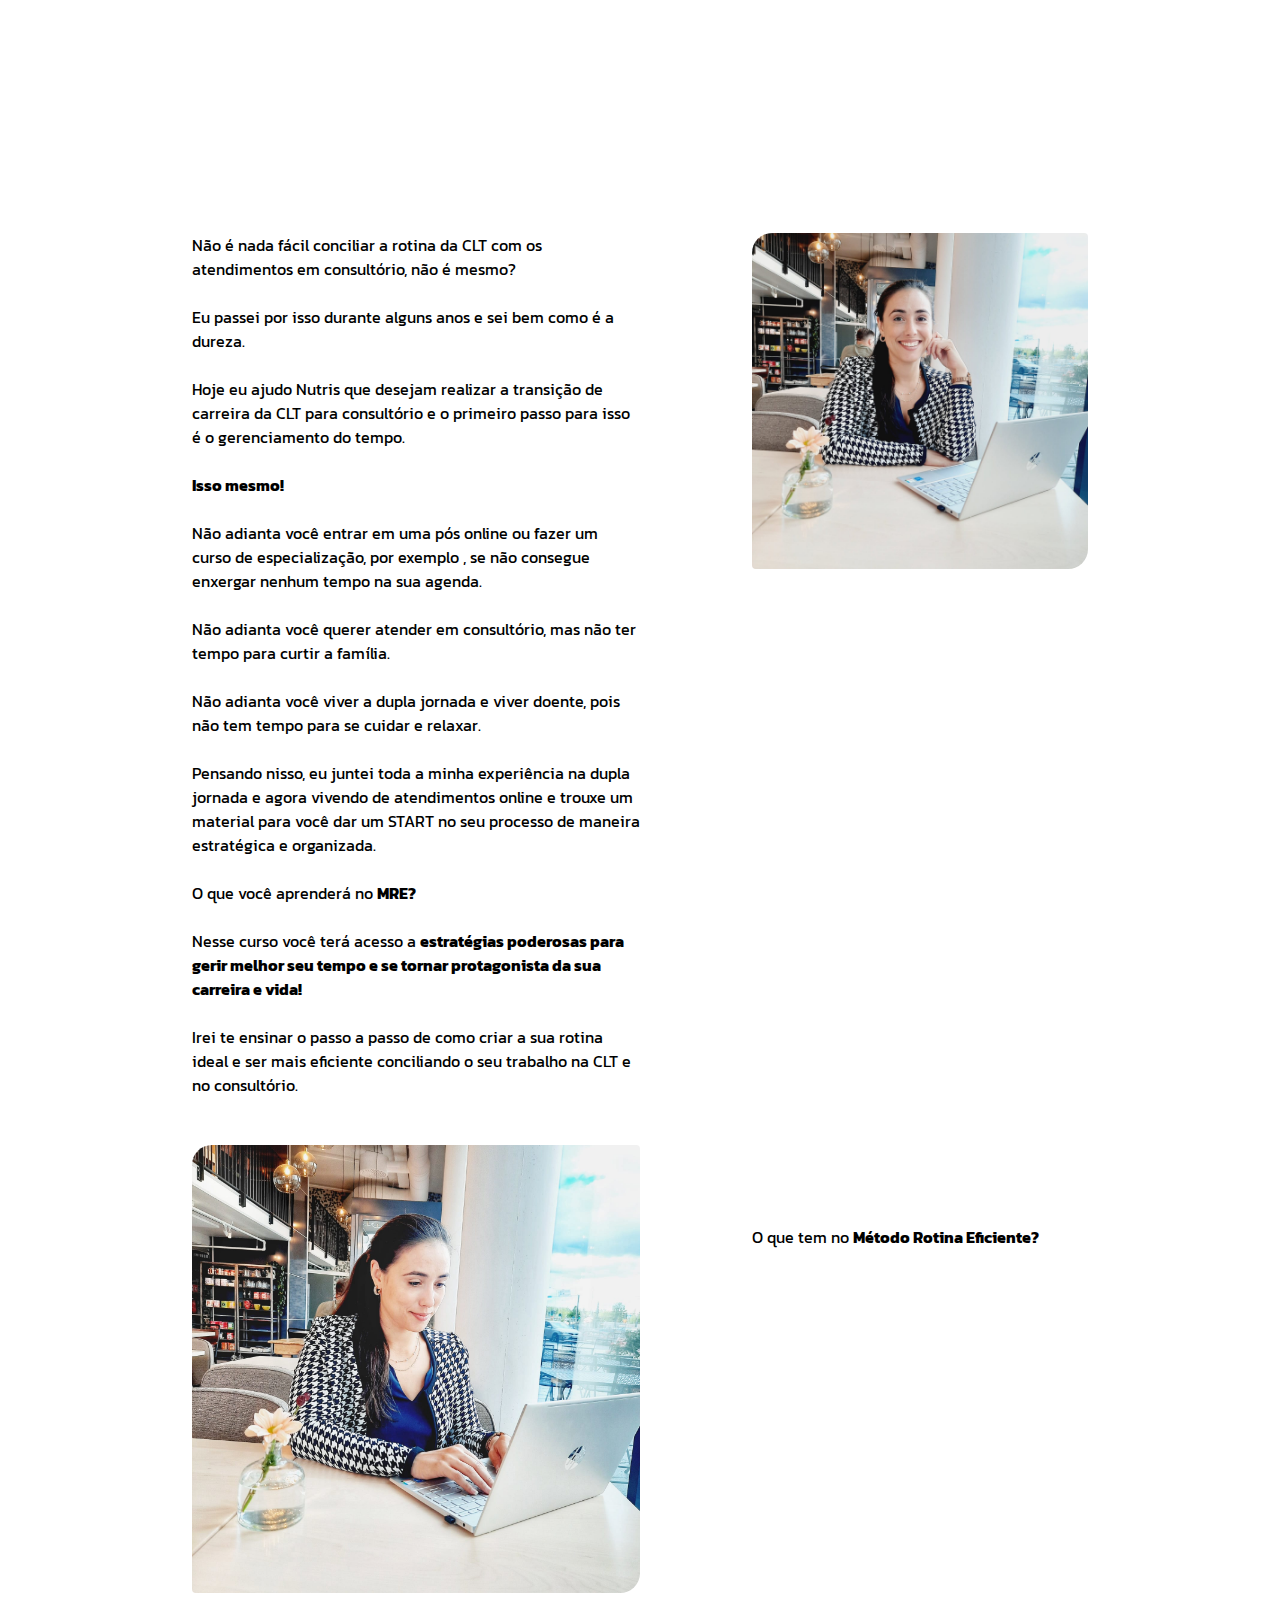
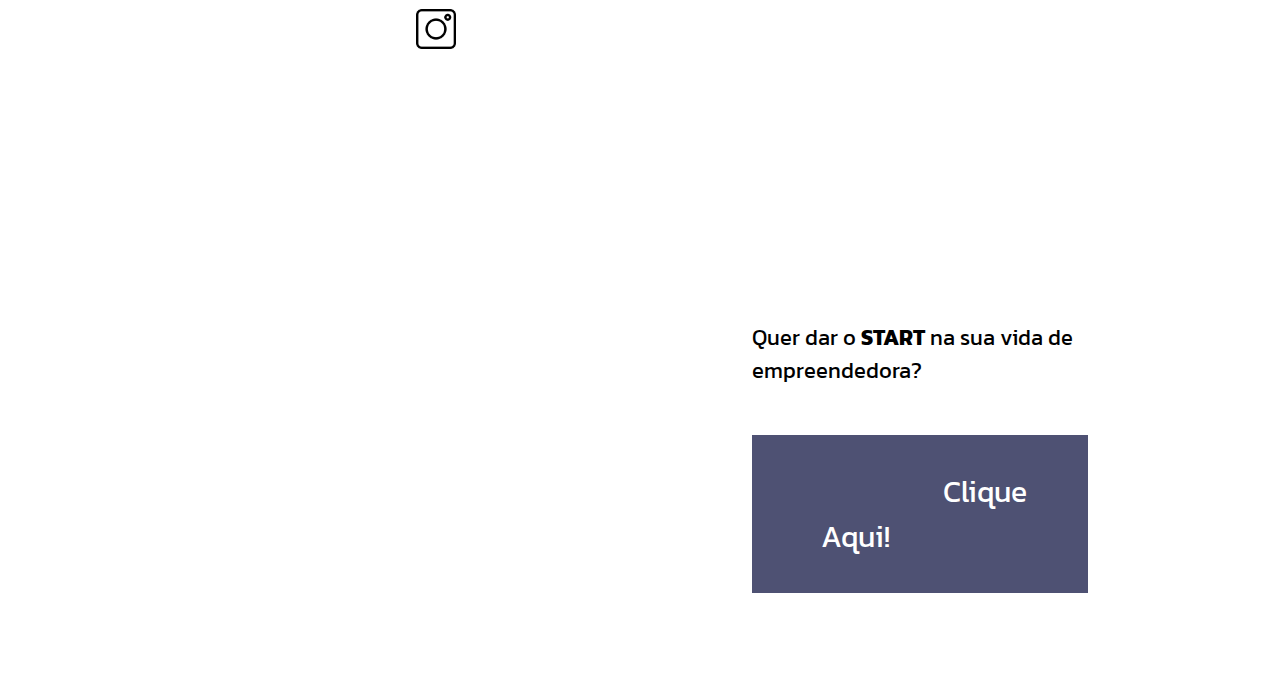
<file: index.html>
<!DOCTYPE html>
<html lang="en">

<head>
  <meta charset="UTF-8" />
  <meta http-equiv="X-UA-Compatible" content="IE=edge" />
  <meta name="viewport" content="width=device-width, initial-scale=1.0" />
  <link rel="shortcut icon" href="./icons/favicon.png" type="image/x-icon" />
  <link rel="stylesheet" href="https://fonts.googleapis.com/css2?family=Material+Symbols+Outlined:opsz,wght,FILL,GRAD@20..48,100..700,0..1,-50..200" />
  <link rel="preconnect" href="https://fonts.googleapis.com">
  <link rel="preconnect" href="https://fonts.gstatic.com" crossorigin>
  <link href="https://fonts.googleapis.com/css2?family=Kanit:wght@100;300&display=swap" rel="stylesheet">
  <link rel="stylesheet" href="./land-nutri-produtiva.css">
  <title>Método Rotina Eficiente </title>
</head>

<body>
  <h1 id="nutri-effect">Método Rotina Eficiente <img class="nutri-time" src="./img/time-nutri.webp" alt="time-nutri"></h1>
  <div class="container">
    <section class="section-text">
      <p>Não é nada fácil conciliar a rotina da CLT com os atendimentos em consultório, não é mesmo? <br><br>
        Eu passei por isso durante alguns anos e sei bem como é a dureza.<br><br>
        Hoje eu ajudo Nutris que desejam realizar a transição de carreira da CLT para consultório e o primeiro passo para isso é o gerenciamento do tempo.<br><br>

        <strong>Isso mesmo!</strong><br><br>
        Não adianta você entrar em uma pós online ou fazer um curso de especialização, por exemplo , se não consegue enxergar nenhum tempo na sua agenda.<br><br>
        Não adianta você querer atender em consultório, mas não ter tempo para curtir a família.<br><br>
        Não adianta você viver a dupla jornada e viver doente, pois não tem tempo para se cuidar e relaxar. <br><br>
        Pensando nisso, eu juntei toda a minha experiência na dupla jornada e agora vivendo de atendimentos online e trouxe um material para você dar um START no seu processo de maneira estratégica e organizada.<br><br>
      </p>
      <p>O que você aprenderá no <strong>MRE?</strong> </p> <br>
      <p>Nesse curso você terá acesso a <strong>estratégias poderosas para gerir melhor seu tempo e se tornar protagonista da sua carreira e vida!</strong> </p><br>
      <p>Irei te ensinar o passo a passo de como criar a sua rotina ideal e ser mais eficiente conciliando o seu trabalho na CLT e no consultório.</p><br><br>
    </section>
    <div class="container-imagem">
      <img src="./img/mari-1.jpg" alt="imagem-mariana">

    </div>

    <div class="container-imagem">
      <img src="./img/mari-2.jpg" alt="imagem-mariana">
      <div class="social-media">
        <ul>
          <!-- <li> <a href="https://api.whatsapp.com/send?phone=https://api.whatsapp.com/send?phone=5521981675216&text=Ol%C3%A1%20Mariana%2C%20gostaria%20de%20mais%20detalhes%20sobre%20seu%20atendimento!" target="_blank"> <img class="icon-social-media" src="./icons/whatsapp.png">
            </a></li> -->
          <li> <a href="https://www.instagram.com/marianamachadonut/" target="_blank"> <img class="icon-social-media" src="./icons/instagram.png" /></a></li>
          <!-- <li><a href="https://de-de.facebook.com/nutricionistamarimachado" target="_blank"><img class="icon-social-media" src="./icons/facebook.png" /></a></li> -->
          <!-- <li><a href="https://www.youtube.com/channel/UC-0kzIKP5PZBvcRwbyEnHxg" target="_blank"><img class=" icon-social-media" src="./icons/youtube.png" /></a></li> -->
        </ul>
      </div>
    </div>
    <section class="section-text-2">
      O que tem no <strong>Método Rotina Eficiente?</strong> <br><br>
      <div class="check" id="nutri-effect"> <span class="material-symbols-outlined">
          done
        </span>
        <p>&nbsp Aulas práticas para você estruturar a sua rotina ideal de uma vez por todas e entrar em ação. </p>
      </div>
      <br>
      <div class="check" id="nutri-effect">
        <span class="material-symbols-outlined">
          done
        </span>
        <p>&nbsp O super treinamento Nutri Produtiva, nele você aprenderá como organizar a rotina e ser mais produtivo mesmo que você acredite que não tenha nascido para ser organizada. Você terá acesso a estratégias poderosas para <strong>gerir melhor seu tempo </strong> , equilibrar a sua vida pessoal e profissional se tornando uma <strong>pessoa mais produtiva</strong> e atingindo os objetivos que sempre sonhou.</p>
      </div>
      <br>
      <div class="check" id="nutri-effect">
        <span class="material-symbols-outlined">
          done
        </span>
        <p>&nbsp Ferramentas para organizar a sua rotina- Trello Nutri Produtiva e Planner 2022</p>
      </div>
      <br>
      <div class="check" id="nutri-effect">
        <span class="material-symbols-outlined">
          done
        </span>
        <p>&nbsp Um super bônus: <strong>Masterclass Nutri Empreendedora</strong> , nesta masterclass eu vou te ensinar como ter uma mentalidade de empresária mesmo ainda estando na CLT, organizar a sua dupla jornada sem surtar e te ensinar um método para que a sua transição de carreira aconteça mais rápido do que você imagina.</p>
      </div>
      <br><br>
      <p class="start"> Quer dar o <strong>START</strong> na sua vida de empreendedora?</p>
      <br><br>
      <div class="btn blob"> <a href="https://sun.eduzz.com/1538544" target="_blank">Clique Aqui!</a></div>
    </section>

  </div>

</body>

</html>
</file>
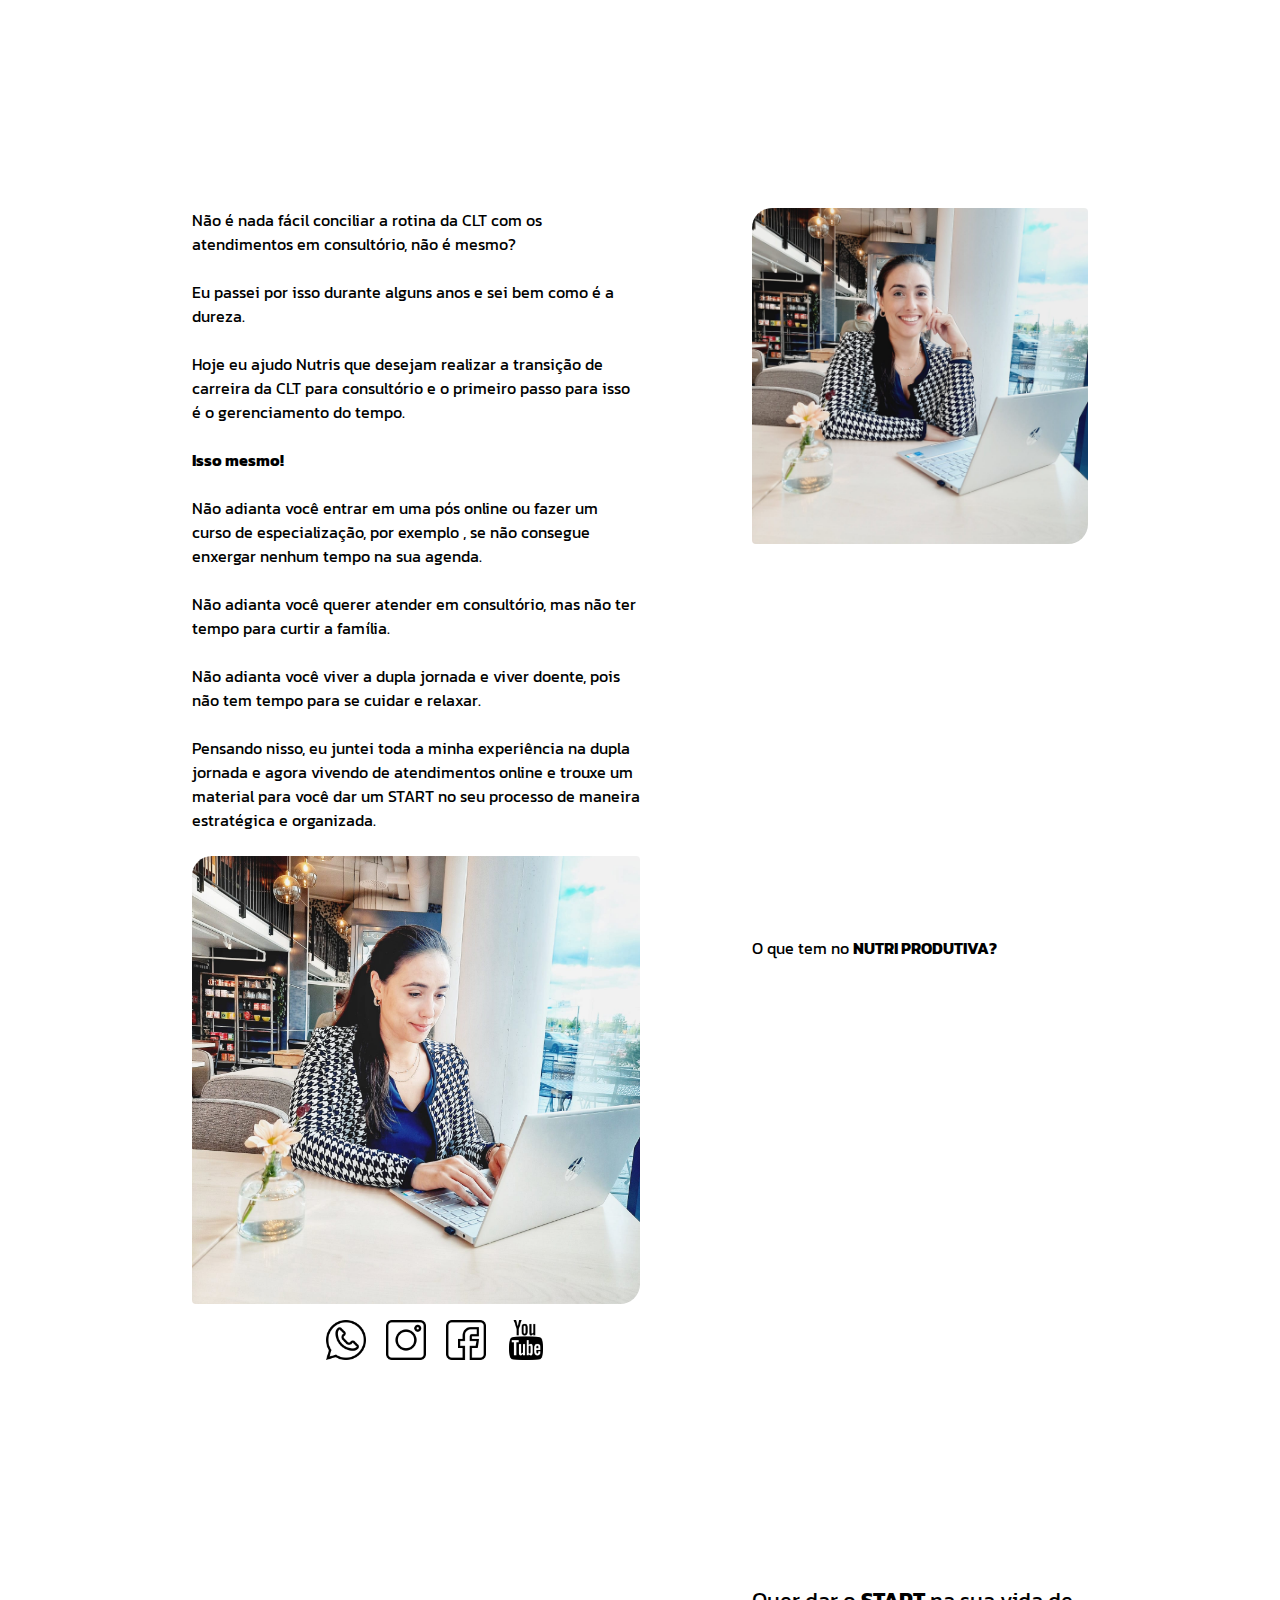
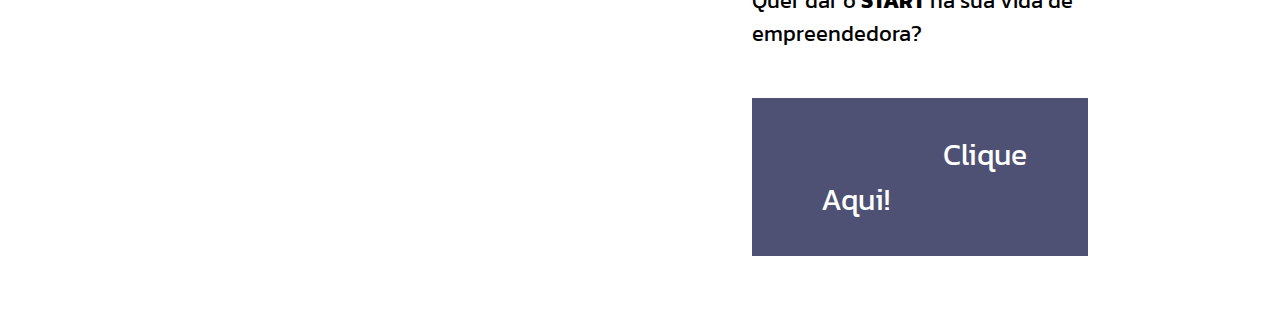
<file: nutri-produtiva.html>
<!DOCTYPE html>
<html lang="en">

<head>
  <meta charset="UTF-8" />
  <meta http-equiv="X-UA-Compatible" content="IE=edge" />
  <meta name="viewport" content="width=device-width, initial-scale=1.0" />
  <link rel="shortcut icon" href="./icons/favicon.png" type="image/x-icon" />
  <link rel="stylesheet" href="https://fonts.googleapis.com/css2?family=Material+Symbols+Outlined:opsz,wght,FILL,GRAD@20..48,100..700,0..1,-50..200" />
  <link rel="preconnect" href="https://fonts.googleapis.com">
  <link rel="preconnect" href="https://fonts.gstatic.com" crossorigin>
  <link href="https://fonts.googleapis.com/css2?family=Kanit:wght@100;300&display=swap" rel="stylesheet">
  <link rel="stylesheet" href="./land-nutri-produtiva.css">
  <title>Nutri Produtiva </title>
</head>

<body>
  <h1 id="nutri-effect">NUTRI PRODUTIVA</h1>
  <div class="container">
    <section class="section-text">
      <p>Não é nada fácil conciliar a rotina da CLT com os atendimentos em consultório, não é mesmo? <br><br>
        Eu passei por isso durante alguns anos e sei bem como é a dureza.<br><br>
        Hoje eu ajudo Nutris que desejam realizar a transição de carreira da CLT para consultório e o primeiro passo para isso é o gerenciamento do tempo.<br><br>

        <strong>Isso mesmo!</strong><br><br>
        Não adianta você entrar em uma pós online ou fazer um curso de especialização, por exemplo , se não consegue enxergar nenhum tempo na sua agenda.<br><br>
        Não adianta você querer atender em consultório, mas não ter tempo para curtir a família.<br><br>
        Não adianta você viver a dupla jornada e viver doente, pois não tem tempo para se cuidar e relaxar. <br><br>
        Pensando nisso, eu juntei toda a minha experiência na dupla jornada e agora vivendo de atendimentos online e trouxe um material para você dar um START no seu processo de maneira estratégica e organizada.<br><br>
      </p>
    </section>
    <div class="container-imagem">
      <img src="./img/mari-1.jpg" alt="imagem-mariana">

    </div>

    <div class="container-imagem">
      <img src="./img/mari-2.jpg" alt="imagem-mariana">
      <div class="social-media">
        <ul>
          <li> <a href="https://api.whatsapp.com/send?phone=https://api.whatsapp.com/send?phone=5521981675216&text=Ol%C3%A1%20Mariana%2C%20gostaria%20de%20mais%20detalhes%20sobre%20seu%20atendimento!" target="_blank"> <img class="icon-social-media" src="./icons/whatsapp.png">
            </a></li>
          <li> <a href="https://www.instagram.com/marianamachadonut/" target="_blank"> <img class="icon-social-media" src="./icons/instagram.png" /></a></li>
          <li><a href="https://de-de.facebook.com/nutricionistamarimachado" target="_blank"><img class="icon-social-media" src="./icons/facebook.png" /></a></li>
          <li><a href="https://www.youtube.com/channel/UC-0kzIKP5PZBvcRwbyEnHxg" target="_blank"><img class=" icon-social-media" src="./icons/youtube.png" /></a></li>
        </ul>
      </div>
    </div>
    <section class="section-text-2">

      O que tem no <strong>NUTRI PRODUTIVA?</strong> <br><br>
      <div class="check" id="nutri-effect"> <span class="material-symbols-outlined">
          done
        </span>
        <p>&nbsp O super treinamento Nutri Produtiva, nele você aprenderá como organizar a rotina e ser mais produtiva mesmo que você acredite que não tenha nascido para ser organizada. </p>
      </div>
      <br>
      <div class="check" id="nutri-effect">
        <span class="material-symbols-outlined">
          done
        </span>
        <p>&nbsp Você terá acesso a estratégias poderosas para gerir melhor seu tempo, equilibrar a sua vida pessoal e profissional se tornando uma pessoa mais produtiva e atingindo os objetivos que sempre sonhou. </p>
      </div>
      <br>
      <div class="check" id="nutri-effect">
        <span class="material-symbols-outlined">
          done
        </span>
        <p>&nbsp Ferramentas para organizar a sua rotina- Trello Nutri Produtiva e Planner 2022</p>
      </div>
      <br>
      <div class="check" id="nutri-effect">
        <span class="material-symbols-outlined">
          done
        </span>
        <p>&nbsp Masterclass Nutri Empreendedora, nesta masterclass eu vou te ensinar como ter uma mentalidade de empresária mesmo ainda estando na CLT, organizar a sua dupla jornada sem surtar e te ensinar um método para que a sua transição de carreira aconteça mais rápido do que você imagina.</p>
      </div>
      <br><br>
      <p class="start"> Quer dar o <strong>START</strong> na sua vida de empreendedora?</p>
      <br><br>
      <div class="btn blob"> <a href="https://sun.eduzz.com/1538544" target="_blank">Clique Aqui!</a></div>
    </section>

  </div>

</body>

</html>
</file>
<file: land-nutri-produtiva.css>
* {
  margin: 0;
  font-family: 'Kanit', sans-serif;
}
h1 {
  font-family: 'Kanit', sans-serif;
  padding: 40px;
  text-align: center;
  box-shadow: rgba(0, 0, 0, 0.15) 1.95px 1.95px 2.6px;
}
img {
  width: 100%;
  border-radius: 20px 4px 20px 4px;
}

ul,
li,
a {
  list-style: none;
  text-decoration: none;
}
a:visited {
  color: black;
}

.container {
  display: grid;
  grid-template-columns: 40% 30%;
  justify-content: space-evenly;
  padding: 80px;
}

.section-text {
  width: 100%;
}
.section-text-2 {
  margin-top: 80px;
}

.material-symbols-outlined {
  color: green;
}

.social-media {
  display: flex;
  justify-content: center;
  align-items: center;
}

.social-media > ul {
  display: flex;
  flex-wrap: wrap;
}
.social-media ul > li > a {
  padding: 10px;
}
.social-media ul > li > a:hover {
  border-bottom: 1px solid #d699ff;
}

.icon-social-media {
  margin-top: 10px;
  width: 40px;
  height: 40px;
  border-radius: 0;
}

.btn {
  font-family: 'Kanit', sans-serif;
  font-size: 30px;
  padding: 30px;
  border: 4px solid #4e5173;
  text-align: center;
}

.btn a {
  padding: 20px 130px;
  color: #fff;
}
.check {
  display: flex;
}
.start {
  font-size: 22px;
}

#nutri-effect {
  opacity: 0;
  transform: translateX(-30px);
  animation: animeLeft 4s forwards;
}
#nutri-effect-btn {
  box-shadow: 0 0 0 0 rgba(0, 0, 0, 1);
  transform: scale(1);
  animation: pulse 2s infinite;
}

@keyframes animeLeft {
  to {
    opacity: initial;
    transform: initial;
  }
}

@keyframes pulse-black {
  0% {
    transform: scale(0.95);
    box-shadow: 0 0 0 0 rgba(0, 0, 0, 0.7);
  }

  70% {
    transform: scale(1);
    box-shadow: 0 0 0 10px rgba(0, 0, 0, 0);
  }

  100% {
    transform: scale(0.95);
    box-shadow: 0 0 0 0 rgba(0, 0, 0, 0);
  }
}

.blob {
  background: #4e5173;

  box-shadow: 0 0 0 0 rgba(0, 0, 0, 1);

  transform: scale(1);
  animation: pulse-black 2s infinite;
}
.nutri-time {
  max-width: 60px;
}

@media only screen and (max-width: 768px) {
  h1 {
    padding: 10px;
    width: 100%;
  }

  .container {
    display: flex;
    flex-direction: column;
    padding: 20px;
  }
  .section-text {
    width: 100%;
  }
  .container-imagem {
    width: 100%;
  }
  .social-media {
    justify-content: center;
    align-content: center;
  }
  .icon-social-media {
    width: 30px;
    height: 30px;
  }
  .start {
    font-size: 18px;
    text-align: center;
  }
  .btn a {
    padding: 0;
  }
  .nutri-time {
    max-width: 60px;
  }
}
</file>
